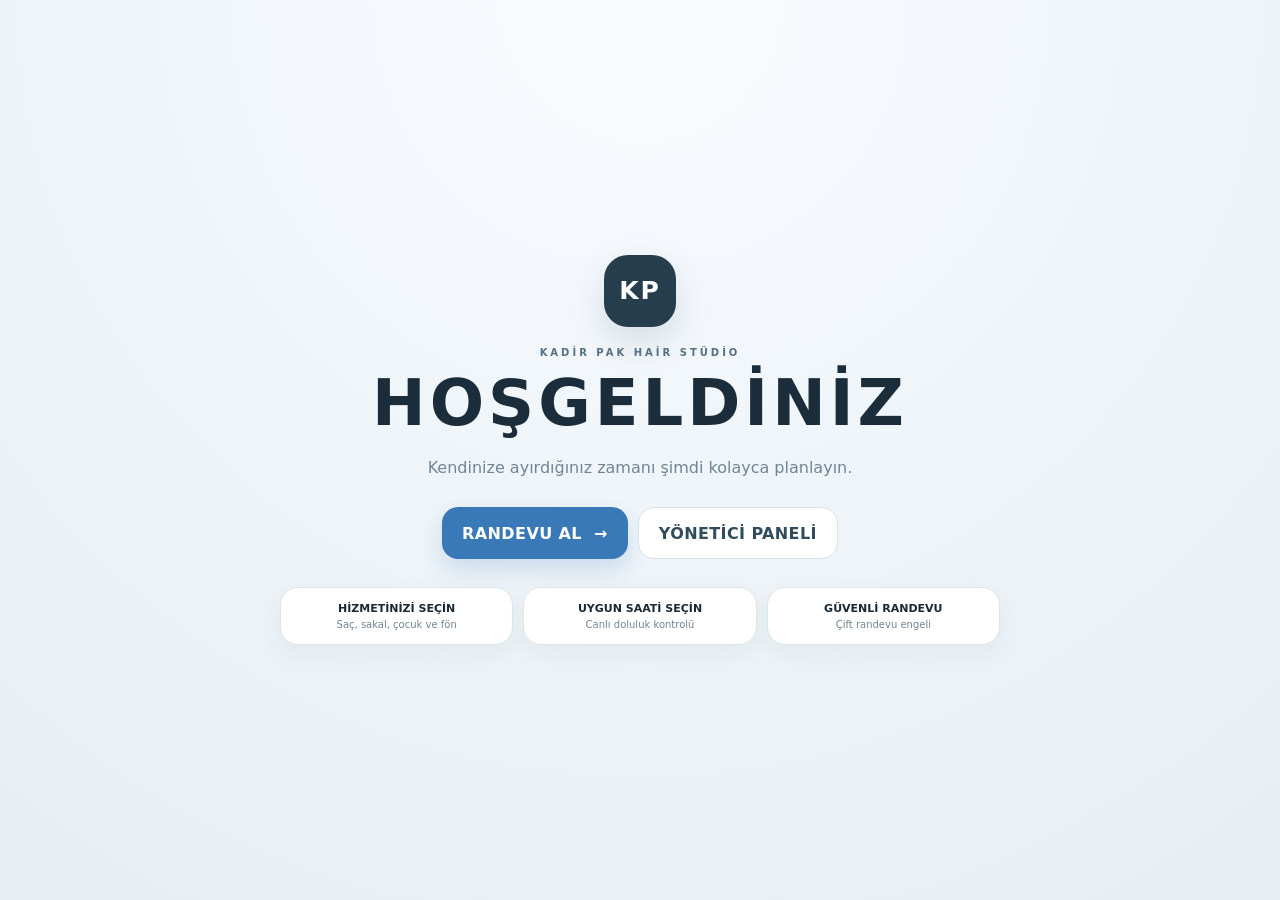
<file: index.html>
<!doctype html>
<html lang="tr">
<head><meta charset="utf-8"><meta name="viewport" content="width=device-width,initial-scale=1"><title>KADİR PAK HAİR STÜDİO</title><link rel="stylesheet" href="style.css"></head>
<body><div class="landing"><div class="brand-mark">KP</div><p class="eyebrow">KADİR PAK HAİR STÜDİO</p><h1>HOŞGELDİNİZ</h1><p class="lead">Kendinize ayırdığınız zamanı şimdi kolayca planlayın.</p><div class="landing-actions"><a class="primary-btn" href="customer.html">RANDEVU AL <span>→</span></a><a class="secondary-btn" href="admin.html">YÖNETİCİ PANELİ</a></div><div class="landing-info"><div><strong>HİZMETİNİZİ SEÇİN</strong><span>Saç, sakal, çocuk ve fön</span></div><div><strong>UYGUN SAATİ SEÇİN</strong><span>Canlı doluluk kontrolü</span></div><div><strong>GÜVENLİ RANDEVU</strong><span>Çift randevu engeli</span></div></div></div></body></html>
</file>
<file: style.css>
*{box-sizing:border-box}html{scroll-behavior:smooth}body{margin:0;background:#edf3f7;color:#1b2934;font-family:Inter,system-ui,-apple-system,"Segoe UI",Arial,sans-serif}button,input,select{font:inherit}button,a{cursor:pointer}a{text-decoration:none;color:inherit}.wrap{width:min(1080px,calc(100% - 24px));margin:auto}
.landing{min-height:100svh;display:flex;flex-direction:column;align-items:center;justify-content:center;text-align:center;padding:28px 18px;background:radial-gradient(circle at 50% 0,#f9fcff 0,#edf3f7 58%,#e7eef3 100%)}.brand-mark{width:72px;height:72px;border-radius:24px;display:grid;place-items:center;background:#263d4d;color:#fff;font-weight:900;font-size:25px;letter-spacing:2px;box-shadow:0 14px 35px #1e3a4a22}.eyebrow,.section-kicker,.login-card .kicker,.kicker{letter-spacing:3px;font-weight:900;font-size:10px;color:#557084}.eyebrow{margin:20px 0 8px}.landing h1{font-size:clamp(34px,10vw,64px);letter-spacing:4px;margin:0;color:#1b2d3a}.lead{max-width:520px;color:#718492;line-height:1.7;margin:14px auto 26px}.landing-actions{display:flex;gap:10px;width:min(480px,100%);justify-content:center}.primary-btn,.secondary-btn{min-height:52px;border-radius:16px;padding:14px 20px;display:inline-flex;align-items:center;justify-content:center;gap:12px;font-weight:900;letter-spacing:.4px;border:0}.primary-btn{background:#3979b7;color:#fff;box-shadow:0 10px 22px #3979b733}.primary-btn:disabled{opacity:.45;cursor:not-allowed;box-shadow:none}.secondary-btn,.secondary{background:#fff;border:1px solid #d8e2e9;color:#314c5d}.landing-info{width:min(720px,100%);display:grid;grid-template-columns:repeat(3,1fr);gap:10px;margin-top:28px}.landing-info div{background:#fff;border:1px solid #dce6ec;border-radius:18px;padding:14px;box-shadow:0 8px 25px #24475d0d}.landing-info strong,.landing-info span{display:block}.landing-info strong{font-size:11px}.landing-info span{font-size:10px;color:#718492;margin-top:4px}
.booking-shell{min-height:100svh}.topbar{position:sticky;top:0;z-index:10;height:66px;background:#f6f9fbf2;backdrop-filter:blur(12px);border-bottom:1px solid #dce5eb;display:flex;align-items:center;padding:0 max(14px,calc((100vw - 1080px)/2));gap:14px}.back{width:40px;height:40px;border-radius:13px;background:#fff;border:1px solid #dce5eb;display:grid;place-items:center;font-size:21px}.mini-brand{font-weight:950;letter-spacing:2px;font-size:14px}.mini-sub{font-size:9px;letter-spacing:3px;color:#6e8290;margin-top:2px}.admin-link{margin-left:auto;background:#fff;border:1px solid #dce5eb;padding:9px 12px;border-radius:12px;font-size:10px;font-weight:900}.booking{width:min(900px,calc(100% - 24px));margin:auto;padding:34px 0 60px}.intro{padding:0 4px 22px}.intro h1{font-size:clamp(28px,7vw,46px);line-height:1.05;margin:8px 0}.intro p{max-width:680px;color:#718492;line-height:1.65;margin:0}.service-card,.customer-card,.card,.login-card{background:#fff;border:1px solid #dbe5eb;border-radius:24px;box-shadow:0 12px 35px #26475a0d}.service-card{padding:20px;margin-bottom:30px}.service-selector-head{display:flex;justify-content:space-between;align-items:center;gap:16px}.service-selector-head>div:first-child>span{font-size:9px;letter-spacing:2px;font-weight:900;color:#6e8290}.service-selector-head h2{margin:5px 0 0;font-size:21px}.selected-price{font-size:22px;font-weight:950;color:#3979b7;white-space:nowrap}.service-options{display:grid;grid-template-columns:repeat(2,1fr);gap:10px;margin-top:16px}.service-option{appearance:none;width:100%;border:1px solid #d9e3e9;background:#f8fafc;border-radius:18px;padding:14px;display:flex;align-items:center;gap:11px;text-align:left;color:#1c2b35;transition:.15s}.service-option:hover{border-color:#9dbfd8;transform:translateY(-1px)}.service-option.active{border:2px solid #3979b7;background:#eef6fd;box-shadow:0 8px 20px #3979b71c}.service-option:disabled{opacity:.55;cursor:not-allowed}.service-option-icon{width:42px;height:42px;flex:0 0 42px;border-radius:14px;background:#fff;display:grid;place-items:center;font-size:20px}.service-option-main{flex:1;min-width:0}.service-option-main strong,.service-option-main small{display:block}.service-option-main strong{font-size:13px}.service-option-main small{font-size:10px;color:#718492;margin-top:3px}.service-option>b{font-size:13px;white-space:nowrap}.section-title{display:flex;align-items:center;gap:13px;margin:26px 4px 14px}.section-title>span{width:36px;height:36px;border-radius:12px;background:#dcebf5;color:#3979b7;display:grid;place-items:center;font-weight:950;font-size:11px}.section-title small{display:block;color:#6e8290;letter-spacing:2px;font-size:9px;font-weight:900}.section-title h2{font-size:20px;margin:4px 0 0}.date-grid{display:grid;grid-template-columns:repeat(7,1fr);gap:8px}.date-card{border:1px solid #d9e3e9;background:#fff;border-radius:16px;padding:12px 6px;text-align:center;color:#253946;min-height:80px}.date-card span,.date-card strong,.date-card small{display:block}.date-card span{font-size:8px;font-weight:900;color:#6e8290;letter-spacing:.6px}.date-card strong{font-size:21px;margin:4px 0}.date-card small{font-size:9px;color:#7b8c97}.date-card.active{background:#3979b7;border-color:#3979b7;color:#fff;box-shadow:0 10px 22px #3979b733}.date-card.active span,.date-card.active small{color:#eaf5ff}.selected-date{font-size:11px;font-weight:900;color:#3979b7;background:#eaf3fa;border:1px solid #d6e7f2;border-radius:12px;padding:10px 12px;margin-bottom:10px}.time-grid{display:grid;grid-template-columns:repeat(3,1fr);gap:10px}.time-btn{border:1px solid #d7e2e9;background:#fff;color:#243b49;border-radius:15px;min-height:54px;font-weight:950;font-size:15px}.time-btn:hover:not(:disabled){border-color:#3979b7;box-shadow:0 6px 16px #3979b71c}.time-btn.active{background:#3979b7;color:#fff;border-color:#3979b7}.time-btn.full{background:#fff0f1;color:#c84f5b;border-color:#efc8cc;display:flex;align-items:center;justify-content:center;gap:7px}.time-btn.full small{font-size:8px}.time-btn.past{background:#f4f6f7;color:#9aa7af;border-color:#e1e6e9;cursor:not-allowed}.customer-card{padding:20px;margin-top:30px}.form-grid{display:grid;grid-template-columns:1fr 1fr;gap:12px}.form-grid label,.settingsrow label{font-size:10px;font-weight:900;color:#617987}.input{width:100%;margin-top:7px;border:1px solid #ccdbe4;border-radius:14px;background:#fff;padding:14px;outline:0;color:#1b2c37}.input:focus{border-color:#3979b7;box-shadow:0 0 0 3px #3979b71c}.wide{width:100%;margin-top:14px}.message{min-height:20px;text-align:center;color:#c84f5b;font-size:12px;font-weight:800}.message.success{color:#25805b}.modal{position:fixed;inset:0;z-index:50;display:flex;align-items:flex-end;justify-content:center}.modal.hidden,.hidden{display:none!important}.modal-backdrop,.backdrop{position:absolute;inset:0;background:#10233088}.confirm-card,.sheet{position:relative;width:min(560px,100%);background:#fff;border-radius:28px 28px 0 0;padding:24px;box-shadow:0 -12px 40px #17384b25;max-height:90svh;overflow:auto}.modal-close,.close{position:absolute;right:16px;top:15px;width:38px;height:38px;border:1px solid #dce5eb;background:#f7fafc;border-radius:50%;font-size:23px;color:#405765}.confirm-check{width:48px;height:48px;border-radius:16px;background:#eaf6f0;color:#27835e;display:grid;place-items:center;font-size:24px;font-weight:950;margin-bottom:16px}.confirm-card h2,.sheet h2{font-size:27px;margin:7px 0}.confirm-lead{color:#718492;line-height:1.5}.summary{border:1px solid #dfe7ed;border-radius:16px;overflow:hidden;margin:16px 0}.summary div{display:flex;justify-content:space-between;gap:15px;padding:12px 14px;border-bottom:1px solid #e3e9ed}.summary div:last-child{border-bottom:0}.summary span{font-size:10px;color:#718492}.summary strong{font-size:12px;text-align:right}.loading,.empty{text-align:center;color:#718492;padding:20px}.success-card{border:1px solid #cfe9dc;background:#f2fbf6;border-radius:16px;padding:14px;margin-top:14px;color:#267754;font-size:12px;font-weight:800;line-height:1.55}
.adminbar{position:sticky;top:0;z-index:20;background:#fff;border-bottom:1px solid #dbe5eb}.adminbarin{min-height:64px;display:flex;align-items:center;gap:8px}.adminbrand{font-weight:950;letter-spacing:1px;font-size:13px;flex:1}.logout{border:1px solid #dbe5eb;background:#fff;border-radius:11px;padding:9px 10px;font-size:10px;font-weight:900}.login-card{max-width:440px;margin:45px auto;padding:24px}.login-card h2{margin:8px 0}.login-help{color:#718492;font-size:12px;line-height:1.5}.login-card .input{display:block;margin:10px 0}.link-btn{border:0;background:transparent;color:#3979b7;font-size:11px;font-weight:900;display:block;margin:10px auto 0}.stats{display:grid;grid-template-columns:repeat(4,1fr);gap:10px}.metric{background:#fff;border:1px solid #dbe5eb;border-radius:18px;padding:15px}.metric small{font-size:8px;color:#718492;font-weight:900}.metric strong{display:block;font-size:23px;margin:5px 0}.metric span{font-size:9px;color:#718492}.two{display:grid;grid-template-columns:1fr 1fr;gap:10px;margin-top:12px}.card{padding:18px}.card h2{font-size:19px;margin:7px 0 15px}.rank{display:flex;align-items:center;gap:9px;padding:10px 0;border-bottom:1px solid #e1e8ed}.rank:last-child{border-bottom:0}.rank>i{width:26px;height:26px;background:#eaf3fa;color:#3979b7;border-radius:9px;display:grid;place-items:center;font-style:normal;font-weight:950}.rank div{flex:1}.rank strong,.rank span{display:block}.rank span{font-size:9px;color:#718492}.rank em{font-size:9px;color:#3979b7;font-style:normal;font-weight:900}.service-grid{display:grid;grid-template-columns:repeat(2,1fr);gap:9px}.service{display:flex;align-items:center;gap:10px;border:1px solid #dbe5eb;background:#f8fafc;border-radius:15px;padding:12px}.service .main{flex:1}.service .main strong,.service .main small{display:block}.service .main small{font-size:9px;color:#718492}.filters{display:flex;gap:7px;overflow:auto;padding:13px 0}.filter{white-space:nowrap;border:1px solid #dbe5eb;background:#fff;border-radius:11px;padding:9px 12px;font-size:10px;font-weight:950}.filter.active{background:#3979b7;color:#fff;border-color:#3979b7}.appt{background:#fff;border:1px solid #dbe5eb;border-radius:17px;padding:12px;margin:7px 0;display:grid;grid-template-columns:95px 1fr 150px 150px;gap:10px;align-items:center}.apptdate strong,.apptdate span,.apptperson strong,.apptperson span,.apptservice span,.apptservice strong{display:block}.apptdate strong{font-size:18px}.apptdate span,.apptperson span,.apptservice span{font-size:9px;color:#718492}.apptperson strong{font-size:12px}.apptservice strong{font-size:13px;margin-top:3px}.appt-actions{display:flex;gap:7px;align-items:center}.status{min-height:38px;border:1px solid #d6e1e8;border-radius:11px;background:#f8fafc;padding:0 9px;color:#294152;font-size:10px;font-weight:900;flex:1}.del{min-height:38px;border:1px solid #efcdd1;border-radius:11px;background:#fff4f5;color:#bd4f5a;padding:0 11px;font-size:10px;font-weight:900}.settingsrow{margin:13px 0}.settingsrow label{display:block}.settingsrow .input{display:block}
@media(max-width:760px){.landing-actions{flex-direction:column}.landing-actions>*{width:100%}.landing-info{grid-template-columns:1fr}.service-options{grid-template-columns:1fr}.date-grid{grid-template-columns:repeat(4,1fr)}.time-grid{grid-template-columns:repeat(2,1fr)}.form-grid{grid-template-columns:1fr}.stats{grid-template-columns:repeat(2,1fr)}.two{grid-template-columns:1fr}.service-grid{grid-template-columns:1fr}.appt{grid-template-columns:1fr 1fr}.apptservice{grid-column:1/-1}.appt-actions{grid-column:1/-1}.adminbrand{font-size:11px}.admin-link{font-size:9px;padding:8px 9px}}
@media(max-width:430px){.topbar{padding:0 10px}.booking{width:min(100% - 16px,900px);padding-top:24px}.service-card,.customer-card{padding:16px;border-radius:20px}.section-title h2{font-size:18px}.date-card{min-height:72px}.date-card strong{font-size:19px}.confirm-card,.sheet{padding:20px}.appt{grid-template-columns:1fr}.apptservice,.appt-actions{grid-column:auto}.adminbarin{padding:0 2px}.logout{padding:8px}.landing{padding:22px 14px}}

.service-sheet{max-height:88vh;overflow:auto}.service-edit{background:#f5f7fa;border:1px solid #dbe2ea;border-radius:18px;padding:14px;margin:10px 0}.service-edit-top{display:flex;justify-content:space-between;align-items:center;margin-bottom:10px}.service-edit-row{display:grid;grid-template-columns:1fr 90px;gap:8px;margin-top:8px}.service-edit .input{margin:0}.del-service{margin-top:10px;border:0;background:#fff0f0;color:#b42318;border-radius:10px;padding:9px 12px;font-weight:700}.switch{display:flex;gap:7px;align-items:center;font-size:12px;font-weight:700}.switch input{width:18px;height:18px}.adminbarin .logout{margin-left:6px}.secondary{border:1px solid #cfd8e3;background:#fff;color:#334155;border-radius:12px;padding:11px 14px;font-weight:800}.wide{width:100%}@media(max-width:600px){.service-edit-row{grid-template-columns:1fr 70px}.adminbarin{gap:5px}.adminbarin .logout{font-size:10px;padding:8px 7px}}

/* V13 işletme yönetimi */
.report-strip{display:grid;grid-template-columns:repeat(4,1fr);gap:12px;margin:14px 0}.report-strip>div{background:#fff;border:1px solid #e5e9ef;border-radius:18px;padding:14px}.report-strip small{display:block;color:#6c7684;font-size:11px;font-weight:800}.report-strip strong{display:block;margin-top:5px;font-size:20px;color:#1e2a38}.section-head-row{display:flex;justify-content:space-between;align-items:center;gap:15px}.compact-input{max-width:190px}.calendar-day{display:grid;gap:8px}.calendar-item{display:grid;grid-template-columns:70px 1fr auto;gap:12px;align-items:center;padding:12px 14px;border-radius:14px;background:#f7f9fb}.calendar-item b{font-size:20px}.calendar-item span{display:grid;gap:3px}.calendar-item span strong{font-size:15px}.calendar-item em{font-style:normal;font-size:12px;font-weight:800}.wa{display:inline-flex;align-items:center;justify-content:center;padding:8px 10px;border-radius:10px;background:#eef8f1;color:#287447;text-decoration:none;font-size:11px;font-weight:800}.payment{min-width:125px}.settings-grid{display:grid;grid-template-columns:1fr 1fr;gap:12px}.settings-grid label{display:grid;gap:6px;font-weight:700;font-size:12px}.settings-grid .full{grid-column:1/-1}.hours-grid{display:grid;gap:8px}.hour-row{display:grid;grid-template-columns:100px 90px 1fr 15px 1fr;gap:8px;align-items:center;padding:9px;background:#f7f9fb;border-radius:12px}.hour-row label{font-size:12px}.hour-row input[type=time]{min-width:0}.closed-add{display:grid;grid-template-columns:1fr 1.5fr auto;gap:8px}.closed-item{display:flex;justify-content:space-between;align-items:center;padding:10px 12px;margin-top:7px;background:#f7f9fb;border-radius:12px}.campaign{margin-top:15px;padding:14px 16px;border-radius:16px;background:#eaf2ff;border:1px solid #d8e6fb;font-weight:800;color:#27466b}.public-info{display:flex;flex-wrap:wrap;gap:10px;margin:10px 0 30px}.public-info a,.public-info span{padding:10px 12px;border-radius:12px;background:#fff;border:1px solid #e5e9ef;text-decoration:none;color:#334154;font-size:13px;font-weight:700}.closed-day{padding:18px;border-radius:15px;background:#fff1f1;color:#a33a3a;font-weight:800;text-align:center}.service-edit-row{display:grid;grid-template-columns:1fr 1fr;gap:8px}.service-edit{border:1px solid #e4e8ed;border-radius:16px;padding:14px;margin-bottom:10px}.service-edit-top{display:flex;justify-content:space-between;align-items:center;margin-bottom:10px}.del-service{border:0;background:#fff0f0;color:#a33a3a;border-radius:10px;padding:9px 12px;font-weight:800;margin-top:8px}.switch{display:flex;gap:7px;align-items:center;font-size:12px}.hidden{display:none!important}
@media(max-width:700px){.report-strip{grid-template-columns:1fr 1fr}.settings-grid{grid-template-columns:1fr}.settings-grid .full{grid-column:auto}.hour-row{grid-template-columns:1fr 75px 1fr 10px 1fr}.closed-add{grid-template-columns:1fr}.calendar-item{grid-template-columns:55px 1fr}.calendar-item em{grid-column:2}.appt-actions{display:grid!important;grid-template-columns:1fr 1fr;gap:7px}.appt-actions .wa{grid-column:1/-1}.payment{min-width:0}.section-head-row{align-items:flex-start;flex-direction:column}.compact-input{max-width:none;width:100%}}
</file>
